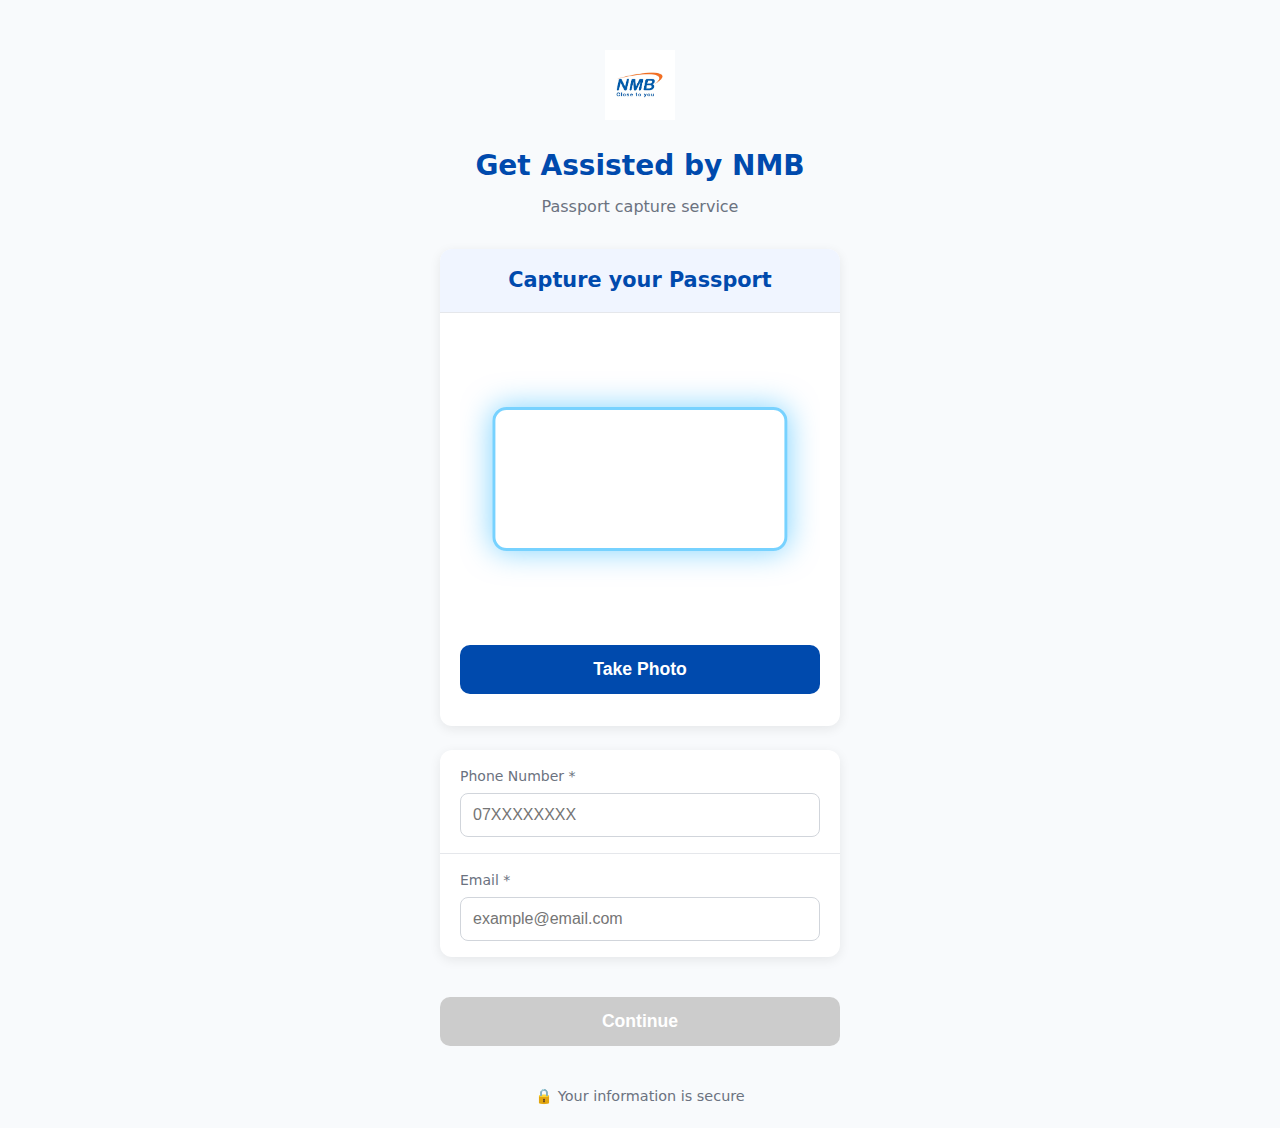
<file: passport-ocr-service-phase-2/src/main/resources/static/index.html>
<!DOCTYPE html>
<html lang="en">
<head>
<meta charset="UTF-8">
<meta name="viewport" content="width=device-width, initial-scale=1.0">
<title>NMB - Passport Capture</title>
<link rel="stylesheet" href="style.css">
</head>
<body>

<div class="container">
  <img src="images/nmb_logo.png" alt="NMB Bank" class="logo">

  <h1>Get Assisted by NMB</h1>
  <p class="subtitle">Passport capture service</p>

  <div class="card">
    <div class="card-header"><h2>Capture your Passport</h2></div>
    <div class="field">
      <div class="camera-area" style="position: relative; height: 300px; overflow: hidden; border-radius: 12px;">
        <video id="camera-preview" autoplay playsinline muted style="width:100%; height:100%; object-fit:cover;"></video>
        <div class="scan-frame"></div>
      </div>
      <button class="btn btn-blue" id="captureBtn">Take Photo</button>
    </div>
  </div>

  <div class="card">
    <div class="field">
      <label>Phone Number *</label>
      <input type="tel" id="phone" placeholder="07XXXXXXXX">
    </div>
    <div class="field">
      <label>Email *</label>
      <input type="email" id="email" placeholder="example@email.com">
    </div>
  </div>

  <button class="btn btn-orange" id="nextBtn" disabled>Continue</button>
  <p class="security">🔒 Your information is secure</p>
</div>

<script src="script.js"></script>
</body>
</html>
</file>
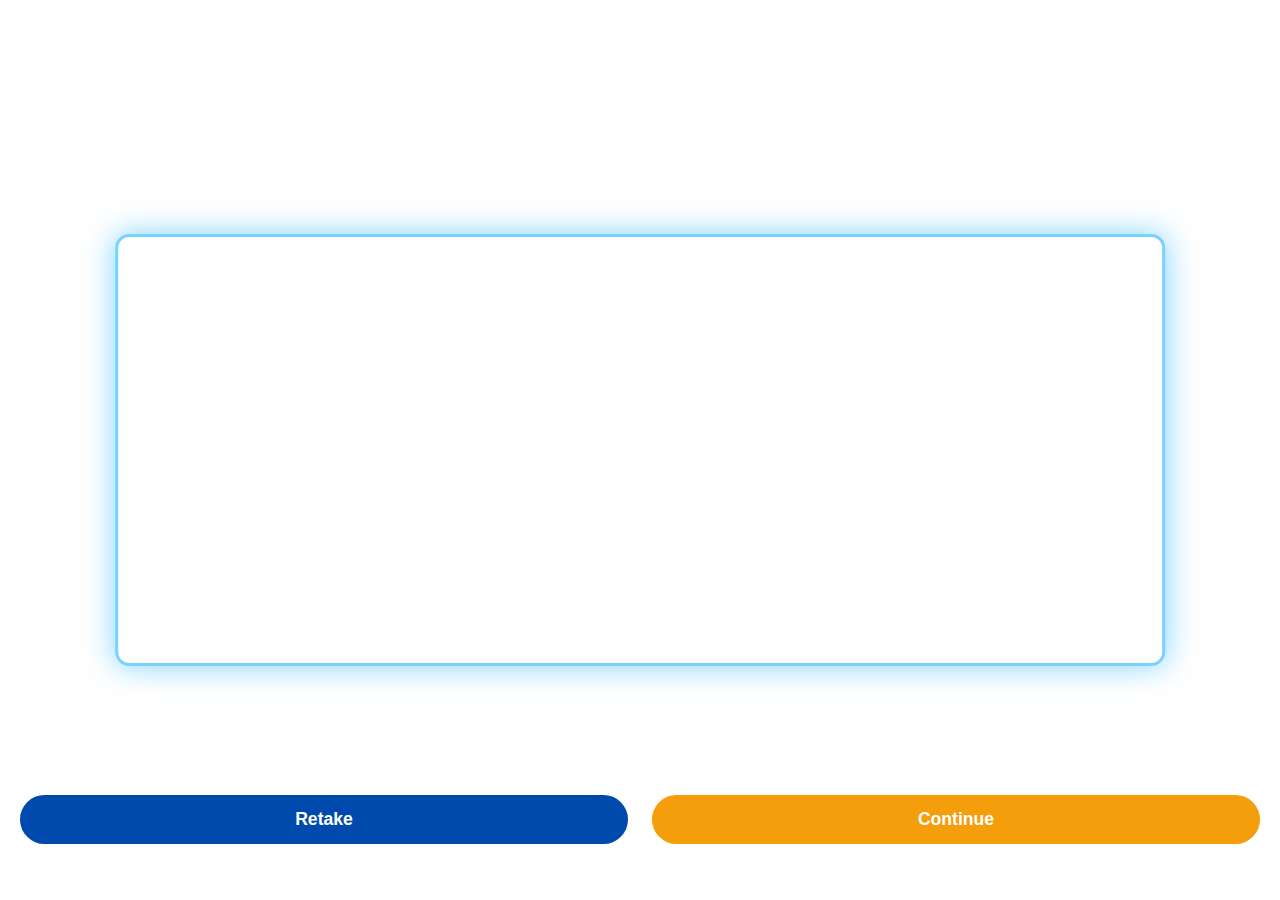
<file: passport-ocr-service-phase-2/src/main/resources/static/camera.html>
<!DOCTYPE html>
<html lang="en">
<head>
<meta charset="UTF-8">
<meta name="viewport" content="width=device-width, initial-scale=1.0">
<title>Retake Passport Photo</title>
<link rel="stylesheet" href="style.css">
</head>
<body>

<div class="camera-container">
  <video id="camera" autoplay playsinline muted style="width:100%; height:400px; object-fit:cover; border-radius:12px;"></video>
  <div class="scan-box"></div>

  <div class="camera-actions">
    <button class="btn btn-blue" id="retakeBtn">Retake</button>
    <button class="btn btn-orange" id="continueCameraBtn">Continue</button>
  </div>
</div>

<script>
const video = document.getElementById('camera');

async function startCamera() {
  try {
    const stream = await navigator.mediaDevices.getUserMedia({
      video: { facingMode: { ideal: "environment" } }
    });
    video.srcObject = stream;
  } catch(err) {
    alert("Camera access denied or unavailable");
    console.error(err);
  }
}
startCamera();

// Retake button reloads camera
document.getElementById('retakeBtn').addEventListener('click', startCamera);

// Continue button simulates OCR and redirects to verify
document.getElementById('continueCameraBtn').addEventListener('click', () => {
  const canvas = document.createElement('canvas');
  canvas.width = video.videoWidth;
  canvas.height = video.videoHeight;
  canvas.getContext('2d').drawImage(video, 0, 0);
  const imageData = canvas.toDataURL("image/png");

  // Simulate OCR data (replace this with backend API call)
  const ocrData = {
    firstName: "John",
    lastName: "Doe",
    passportNumber: "A1234567",
    nationality: "Tanzania",
    dateOfBirth: "1990-01-01",
    gender: "Male",
    expiryDate: "2030-01-01"
  };

  // Store OCR data
  sessionStorage.setItem("ocrData", JSON.stringify(ocrData));
  sessionStorage.setItem("passportImage", imageData);

  // Redirect to verify page
  window.location.href = "verify.html";
});
</script>

</body>
</html>
</file>
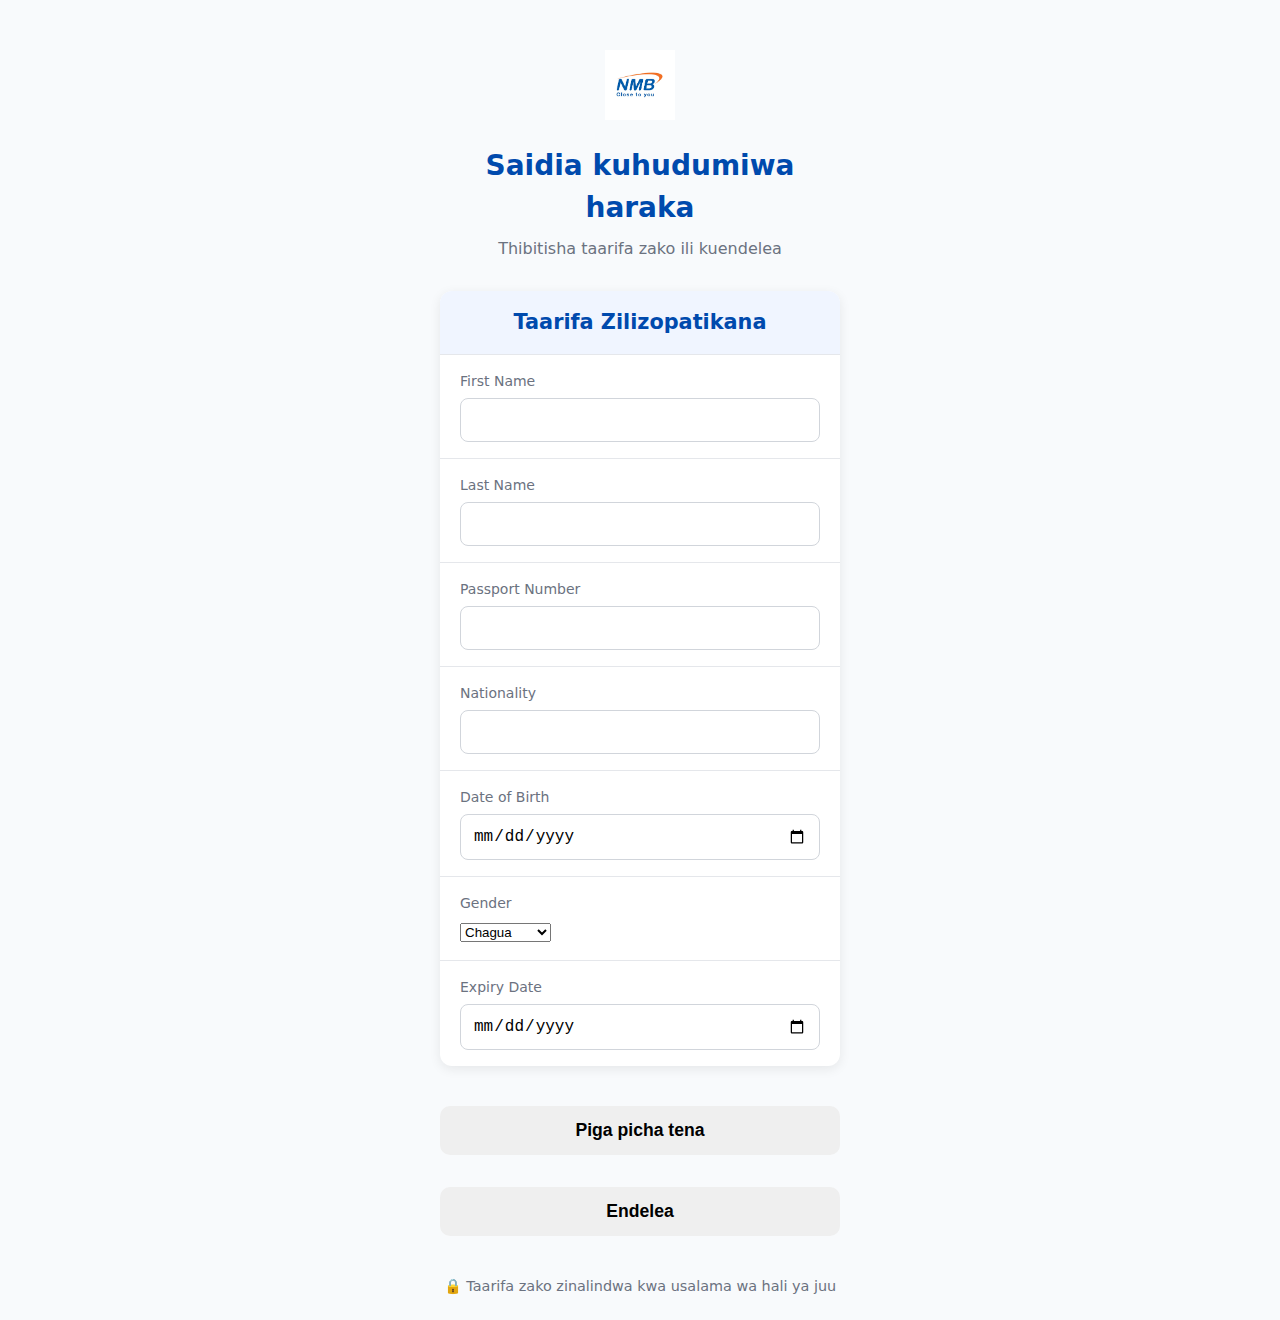
<file: passport-ocr-service-phase-2/src/main/resources/static/verify.html>
<!DOCTYPE html>
<html lang="sw">
<head>
<meta charset="UTF-8">
<meta name="viewport" content="width=device-width, initial-scale=1.0">
<title>Thibitisha Taarifa – NMB</title>
<link rel="stylesheet" href="style.css">
</head>
<body>

<div class="container">
  <img src="images/nmb_logo.png" alt="NMB Bank" class="logo">

  <h1>Saidia kuhudumiwa haraka</h1>
  <p class="subtitle">Thibitisha taarifa zako ili kuendelea</p>

  <div class="card">
    <div class="card-header"><h2>Taarifa Zilizopatikana</h2></div>

    <div class="field"><label>First Name</label><input type="text" id="firstName"></div>
    <div class="field"><label>Last Name</label><input type="text" id="lastName"></div>
    <div class="field"><label>Passport Number</label><input type="text" id="passportNumber"></div>
    <div class="field"><label>Nationality</label><input type="text" id="nationality"></div>
    <div class="field"><label>Date of Birth</label><input type="date" id="dateOfBirth"></div>
    <div class="field"><label>Gender</label>
      <select id="gender">
        <option value="">Chagua</option>
        <option value="Male">Mwanaume</option>
        <option value="Female">Mwanamke</option>
      </select>
    </div>
    <div class="field"><label>Expiry Date</label><input type="date" id="expiryDate"></div>
  </div>

  <div class="actions">
    <button class="btn btn-retake" onclick="location.href='camera.html'">Piga picha tena</button>
    <button class="btn btn-continue" id="continueBtn">Endelea</button>
  </div>

  <p class="security">🔒 Taarifa zako zinalindwa kwa usalama wa hali ya juu</p>
</div>

<script>
  // Prefill fields from OCR
  const ocrData = JSON.parse(sessionStorage.getItem("ocrData") || "{}");
  if (ocrData) {
    document.getElementById('firstName').value = ocrData.firstName || "";
    document.getElementById('lastName').value = ocrData.lastName || "";
    document.getElementById('passportNumber').value = ocrData.passportNumber || "";
    document.getElementById('nationality').value = ocrData.nationality || "";
    document.getElementById('dateOfBirth').value = ocrData.dateOfBirth || "";
    document.getElementById('gender').value = ocrData.gender || "";
    document.getElementById('expiryDate').value = ocrData.expiryDate || "";
  }

  // Endelea button
  document.getElementById('continueBtn').addEventListener('click', () => {
    // Optionally, collect edited data
    const passportData = {
      firstName: document.getElementById('firstName').value,
      lastName: document.getElementById('lastName').value,
      passportNumber: document.getElementById('passportNumber').value,
      nationality: document.getElementById('nationality').value,
      dateOfBirth: document.getElementById('dateOfBirth').value,
      gender: document.getElementById('gender').value,
      expiryDate: document.getElementById('expiryDate').value
    };
    console.log("User confirmed data:", passportData);

    // Redirect to third-party
    window.location.href = "https://inbound.nicinsurance.co.tz/";
  });
</script>

</body>
</html>
</file>
<file: passport-ocr-service-phase-2/src/main/resources/static/style.css>
/* ======================================
   NMB Passport Verification - Unified Style
   ====================================== */

:root {
  --nmb-blue: #004aad;
  --nmb-blue-dark: #003580;
  --nmb-orange: #f59e0b;
  --nmb-orange-dark: #d97706;
  --bg: #f8fafc;
  --card: #ffffff;
  --text: #1f2937;
  --text-light: #6b7280;
  --border: #e5e7eb;
  --shadow: 0 3px 12px rgba(0,0,0,0.08);
  --radius: 12px;
}

/* ---------- RESET ---------- */
* {
  box-sizing: border-box;
  margin: 0;
  padding: 0;
}

/* ---------- GLOBAL ---------- */
body {
  font-family: system-ui, -apple-system, BlinkMacSystemFont, sans-serif;
  background: var(--bg);
  color: var(--text);
  line-height: 1.5;
  min-height: 100dvh;
}

/* ---------- LAYOUT ---------- */
.container {
  max-width: 440px;
  margin: 0 auto;
  padding: 20px;
}

/* ---------- BRAND ---------- */
.logo {
  display: block;
  height: 70px;
  margin: 30px auto 25px;
  max-width: 85%;
}

/* ---------- TEXT ---------- */
h1 {
  font-size: 1.75rem;
  font-weight: 700;
  color: var(--nmb-blue);
  text-align: center;
  margin-bottom: 8px;
}

.subtitle {
  color: var(--text-light);
  text-align: center;
  margin-bottom: 30px;
}

/* ---------- CARD ---------- */
.card {
  background: var(--card);
  border-radius: var(--radius);
  box-shadow: var(--shadow);
  margin: 24px 0;
  overflow: hidden;
}

.card-header {
  background: #f0f5ff;
  padding: 16px;
  text-align: center;
  border-bottom: 1px solid var(--border);
}

.card-header h2 {
  font-size: 1.3rem;
  color: var(--nmb-blue);
}

/* ---------- FORM ---------- */
.field {
  padding: 16px 20px;
  border-bottom: 1px solid var(--border);
}

.field:last-child {
  border-bottom: none;
}

.field label {
  display: block;
  font-size: 0.875rem;
  color: var(--text-light);
  margin-bottom: 6px;
}

.field input {
  width: 100%;
  padding: 12px;
  border: 1px solid #d1d5db;
  border-radius: 8px;
  font-size: 1rem;
}

/* ---------- BUTTONS ---------- */
.btn {
  width: 100%;
  padding: 14px;
  font-size: 1.1rem;
  font-weight: 600;
  border: none;
  border-radius: 10px;
  cursor: pointer;
  margin: 16px 0;
  transition: background 0.15s ease;
}

.btn-blue {
  background: var(--nmb-blue);
  color: #ffffff;
}

.btn-blue:hover {
  background: var(--nmb-blue-dark);
}

.btn-orange {
  background: var(--nmb-orange);
  color: #ffffff;
}

.btn-orange:hover {
  background: var(--nmb-orange-dark);
}

.btn:disabled {
  background: #cccccc;
  cursor: not-allowed;
}

/* ---------- FOOTER ---------- */
.security {
  text-align: center;
  color: var(--text-light);
  font-size: 0.9rem;
  margin-top: 24px;
}

/* ======================================
   CAMERA / RETAKE PAGE (WHITE VERSION)
   ====================================== */

/* Camera page body stays WHITE */
body.camera-page {
  background: #ffffff;
  overflow: hidden;
}

/* Fullscreen camera container */
.camera-container {
  position: relative;
  width: 100%;
  height: 100dvh;
  background: #ffffff;
}

/* Camera preview */
#camera {
  width: 100%;
  height: 100%;
  object-fit: cover;
  display: block;
  background: #ffffff;
}

/* Scan frame */
.scan-box {
  position: absolute;
  top: 50%;
  left: 50%;
  width: 82%;
  height: 48%;
  transform: translate(-50%, -50%);
  border: 3px solid #00aaff88;
  border-radius: 14px;
  pointer-events: none;
  box-shadow: 0 0 30px rgba(0,170,255,0.5);
  animation: pulse 2.2s infinite;
}

/* Glow animation */
@keyframes pulse {
  0%, 100% {
    box-shadow: 0 0 15px rgba(0,170,255,0.4);
  }
  50% {
    box-shadow: 0 0 35px rgba(0,170,255,0.8);
  }
}

/* Camera buttons */
.camera-actions {
  position: absolute;
  bottom: 40px;
  left: 0;
  right: 0;
  display: flex;
  justify-content: center;
  gap: 24px;
  padding: 0 20px;
  z-index: 10;
}

.camera-actions .btn {
  min-width: 140px;
  padding: 14px 28px;
  border-radius: 30px;
}

/* Camera frame for index.html */
.scan-frame {
  position: absolute;
  top: 50%;
  left: 50%;
  width: 82%;
  height: 48%;
  transform: translate(-50%, -50%);
  border: 3px solid #00aaff88;
  border-radius: 14px;
  pointer-events: none;
  box-shadow: 0 0 30px rgba(0,170,255,0.5);
  animation: pulse 2.2s infinite;
}
</file>
